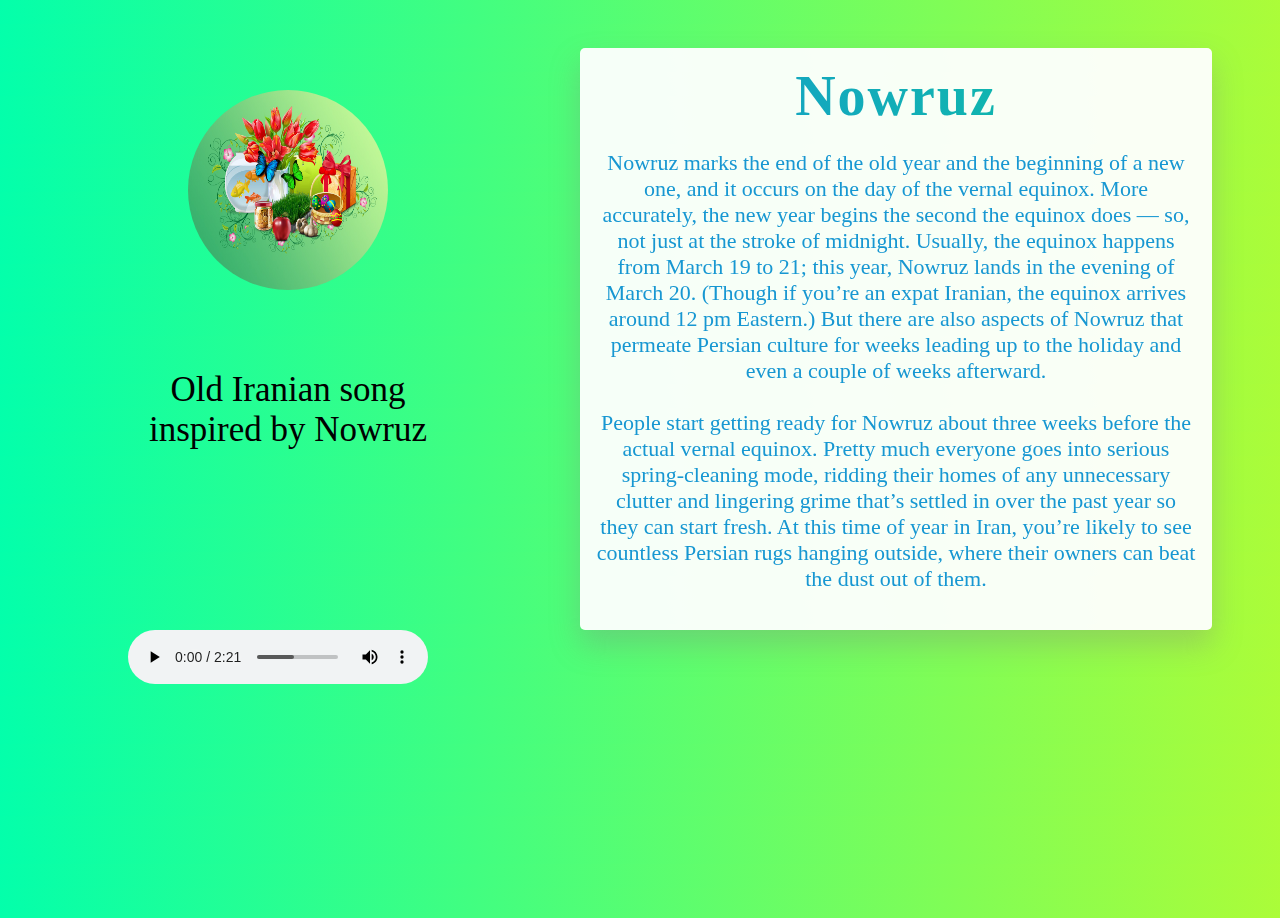
<file: index2.html>
<!DOCTYPE html>
<html>
<head>
    <meta charset="utf-8">
    <meta http-equiv="X-UA-Compatible" content="IE=edge">
    <title>What is Nowruz</title>
    <meta name="viewport" content="width=device-width, initial-scale=1">
    <link rel="stylesheet" type="text/css" media="screen" href="assets/styleSheet2.css">
</head>
<body>
    <section class="main">
        <img id="disk" src="assets/disk.png" alt="colorful nowruz digital picture">
        <p id="songTitle">Old Iranian song<br/> inspired by Nowruz</p>
        <audio src="assets/song.m4a" id="audio" controls>audio element is not supported by your browser</audio>
    </section>
    <div class="container">
        <h1 id="nowruz">Nowruz</h1>
        <p>Nowruz marks the end of the old year and the beginning of a new one, and it occurs on the day of the vernal equinox.
        More accurately, the new year begins the second the equinox does — so, not just at the stroke of midnight. Usually, the equinox happens from March 19 to 21; this year, Nowruz lands in the evening of March 20. (Though if you’re an expat Iranian, the equinox arrives around 12 pm Eastern.) But there are also aspects of Nowruz that permeate Persian culture for weeks leading up to the holiday and even a couple of weeks afterward.
        <br/><br/> People start getting ready for Nowruz about three weeks before the actual vernal equinox. Pretty much everyone goes into serious spring-cleaning mode, ridding their homes of any unnecessary clutter and lingering grime that’s settled in over the past year so they can start fresh. At this time of year in Iran, you’re likely to see countless Persian rugs hanging outside, where their owners can beat the dust out of them.
        </p>
    </div>
    <div id="smoke">
        <span class="s0"></span>
        <span class="s1"></span>
        <span class="s2"></span>
        <span class="s3"></span>
        <span class="s4"></span>
        <span class="s5"></span>
        <span class="s6"></span>
        <span class="s7"></span>
        <span class="s8"></span>
        <span class="s9"></span>
      </div>
</body>
</html>
</file>
<file: assets/styleSheet2.css>
body {
    background: linear-gradient(253deg, #ff0077, #fffb00, #03ffab);
    background-size: 300% 300%;
    -webkit-animation: Background 10s ease infinite;
    -moz-animation: Background 10s ease infinite;
    animation: Background 10s ease infinite;
    text-align: center;
  }
  
  @-webkit-keyframes Background {
    0% {
      background-position: 0% 50%
    }
    50% {
      background-position: 100% 50%
    }
    100% {
      background-position: 0% 50%
    }
  }
  
  @-moz-keyframes Background {
    0% {
      background-position: 0% 50%
    }
    50% {
      background-position: 100% 50%
    }
    100% {
      background-position: 0% 50%
    }
  }
  
  @keyframes Background {
    0% {
      background-position: 0% 50%
    }
    50% {
      background-position: 100% 50%
    }
    100% {
      background-position: 0% 50%
    }
  }

.main{
  position: absolute;
  right: 0%;
  left: -55%;
  bottom: 0%;
  top: 10%;
}

#disk{
    height: 200px; width: 200px;
    border-radius: 100px;
    animation: rotating 5s linear 3s infinite forwards;

}

#songTitle{
  font-family: Cambria, Cochin, Georgia, Times, 'Times New Roman', serif;
  color: black;
  font-size: 35px;
  position: relative;
  top: 5%;
  bottom: 0%;
}

#audio{
  position: fixed;
  bottom: 0%;
  top: 70%;
  right: 0%;
  left: 10%;
}

@keyframes rotating {
  from {
    transform: rotate(0);
  }
  to {
    transform: rotate(-360deg);
  }
}

.container{
    box-shadow: 0 15px 30px 1px rgba(128, 128, 128, 0.31);
	border-radius: 5px;
	margin: 3em auto;
	background: rgba(255, 255, 255, 0.95);
	height: 550px;
	width: 600px;
	padding: 1em;

	position: fixed;
	bottom: 0;
	right: 0;
	left: 40%;
    top: 0;	
    z-index: 1;
}

h1{
    background: linear-gradient(253deg, #0cc898, #1797d2, #864fe1);
    -webkit-text-fill-color: transparent;
    -webkit-background-clip: text;
    font-family: 'Playfair Display', serif;
	background-repeat: no-repeat;
	background-attachment: fixed;
	background-size:cover;
	letter-spacing: 2px;
	font-size: 3.5em;
    margin: 0;
    z-index: 2;
  }

  p{
      font-size: 22px;
      color: #1797d2;
  }

  /* smoke */

#smoke {
	position: absolute;
	z-index: 3;
	width: 1px; height: 160px;
	left: 98%; bottom: -2%;
}

/* smoke balls */

#smoke span { 
  display: block;
	position: absolute;
	bottom: -35px; left: 50%; margin-left:-20px;
	height: 0px; width: 0px;
	border: 55px solid rgb(214, 247, 68);
	border-radius: 55px;
  left: -14px;
  opacity: 0;
  transform: scale(0.2);
  z-index: 1;
}

/* Smoke animation */

@keyframes smokeL {
	0%   { transform: scale(0.2) translate(0, 0) }
	10%  { opacity: 0.9; transform: scale(0.2) translate(0, -5px) }
	100% { opacity: 0; transform: scale(2) translate(-150px, -350px) }
}

@keyframes smokeR {
	0%   { transform: scale(0.2) translate(0, 0) }
	10%  { opacity: 0.9; transform: scale(0.2) translate(0px, -5px) }
	100% { opacity: 0; transform: scale(2) translate(-450px, -200px) }
}

#smoke .s0 { animation: smokeL 10s -2s infinite }
#smoke .s1 { animation: smokeR 10s -1s infinite }
#smoke .s2 { animation: smokeL 10s 0s infinite }
#smoke .s3 { animation: smokeR 10s 1s infinite }
#smoke .s4 { animation: smokeL 10s 2s infinite }
#smoke .s5 { animation: smokeR 10s 3s infinite }
#smoke .s6 { animation: smokeL 10s 4s infinite }
#smoke .s7 { animation: smokeR 10s 5s infinite }
#smoke .s8 { animation: smokeL 10s 6s infinite }
#smoke .s9 { animation: smokeR 10s 7s infinite }
</file>
